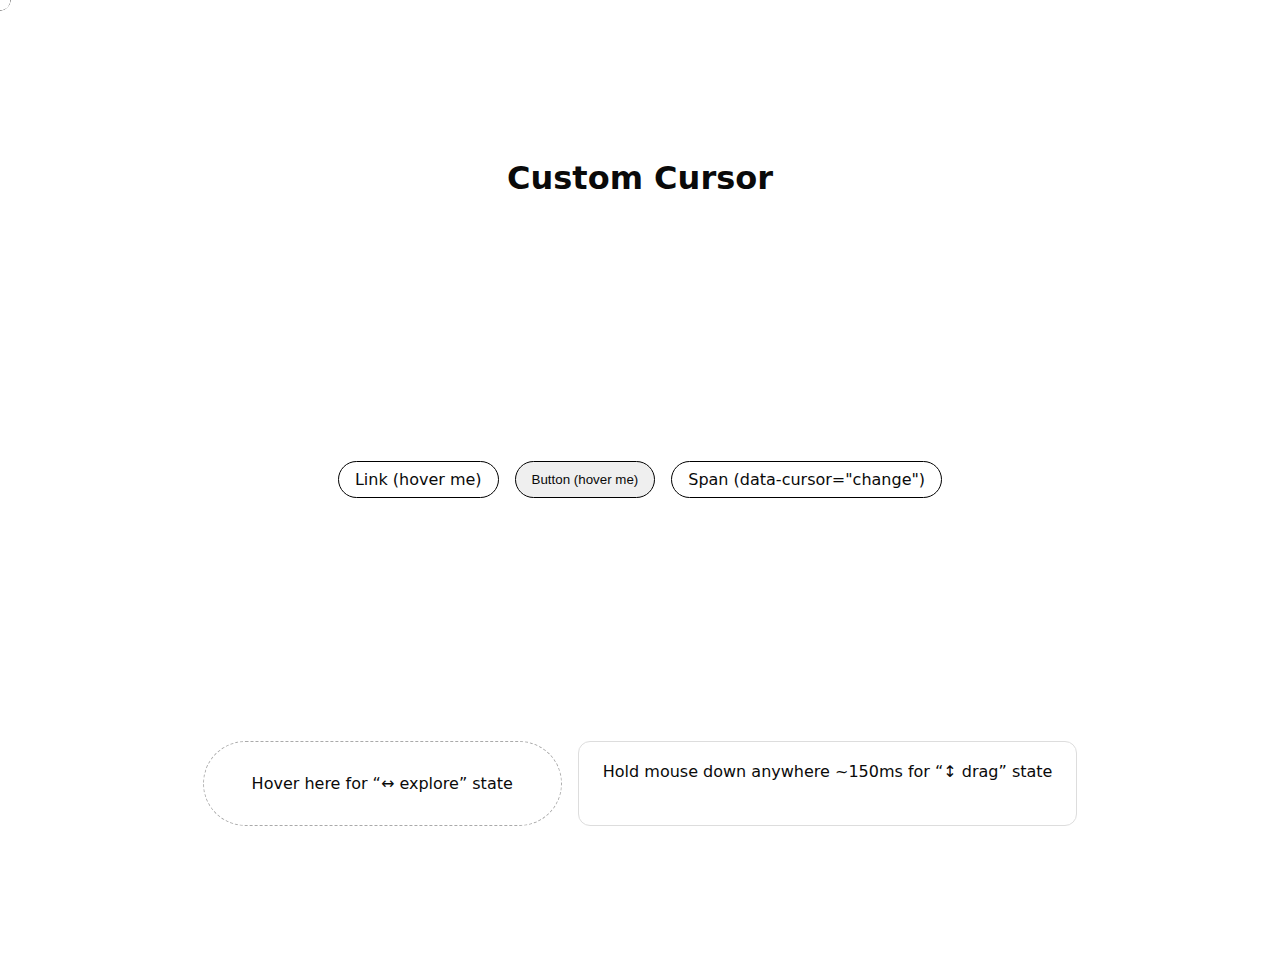
<file: cursor.html>
<!DOCTYPE html>
<html lang="en">
  <head>
    <meta charset="utf-8" />
    <meta name="viewport" content="width=device-width,initial-scale=1" />
    <title>Custom Cursor Demo</title>

    <!-- GSAP for smooth cursor tweening (required by the original logic) -->
    <script src="https://cdn.jsdelivr.net/npm/gsap@3.12.5/dist/gsap.min.js"></script>

    <style>
      /* ====== Root + Basics (trimmed to essentials) ====== */
      :root {
        --white: #ffffff;
        --black: #0a0a0a;
        --cursor-timing: all 0.4s cubic-bezier(0.52, 0.02, 0, 0.99);
      }
      html,
      body {
        margin: 0;
        padding: 0;
        background: var(--white);
        color: var(--black);
        font-family: system-ui, -apple-system, Segoe UI, Roboto, Inter, Arial,
          sans-serif;
        height: 100%;
      }
      a,
      button {
        cursor: pointer;
        color: inherit;
        text-decoration: none;
      }

      /* ====== Custom Cursor ====== */
      #cursor {
        position: fixed;
        z-index: 999999999;
        left: 0;
        top: 0;
        border-radius: 100%;
        pointer-events: none;
        will-change: transform;
        opacity: 0; /* fades in on load */
        transform: translate(-50%, -50%);
      }

      @media (hover: hover) and (pointer: fine) {
        .cursor__circle {
          width: 3.3vw;
          height: 3.3vw;
          border-radius: 50%;
          border: 0.12vw solid var(--black);
          background: transparent;
          transition: var(--cursor-timing);
          position: relative;
        }

        /* Hovering interactive items -> small dot */
        #cursor.change .cursor__circle {
          width: 0.2vw;
          height: 0.2vw;
          background: var(--black);
          border-color: transparent;
        }

        /* Explore state (e.g. on sliders) -> ↔ */
        #cursor.explore .cursor__circle {
          border: 0.12vw solid var(--black);
          width: 4vw;
          height: 4vw;
          transition: var(--cursor-timing);
        }
        #cursor.explore .cursor__circle::after {
          content: "↔";
          position: absolute;
          top: 50%;
          left: 50%;
          transform: translate(-50%, -50%);
          font-size: 1.5vw;
          line-height: 1;
          text-align: center;
        }

        /* Drag state (on hold) -> ↕ */
        #cursor.drag .cursor__circle {
          border: 0.12vw solid var(--black);
          width: 8vw;
          height: 8vw;
          transition: var(--cursor-timing);
        }
        #cursor.drag .cursor__circle::after {
          content: "↕";
          position: absolute;
          top: 50%;
          left: 50%;
          transform: translate(-50%, -50%);
          font-size: 1.5vw;
          line-height: 1;
          text-align: center;
        }

        /* Hide programmatically */
        #cursor.hiding .cursor__circle {
          opacity: 0;
        }
        #cursor.hiding .cursor__circle::after {
          opacity: 0;
        }
      }

      @media (max-width: 500px) {
        /* Match original behavior: no custom cursor on small screens */
        #cursor {
          display: none;
        }
      }

      /* ====== Demo page content ====== */
      .wrap {
        min-height: 100dvh;
        display: grid;
        place-items: center;
        gap: 2rem;
        padding: 2rem;
      }
      .row {
        display: flex;
        gap: 1rem;
        flex-wrap: wrap;
        justify-content: center;
      }
      .card {
        border: 1px solid #ddd;
        padding: 1.25rem 1.5rem;
        border-radius: 12px;
      }
      .slider-like {
        border: 1px dashed #aaa;
        padding: 2rem 3rem;
        border-radius: 999px;
      }
      .tag {
        border: 1px solid #000;
        padding: 0.5rem 1rem;
        border-radius: 999px;
      }
    </style>
  </head>
  <body>
    <!-- Custom Cursor -->
    <div id="cursor" aria-hidden="true">
      <div class="cursor__circle"></div>
    </div>

    <!-- Demo content -->
    <main class="wrap">
      <h1>Custom Cursor</h1>
      <div class="row">
        <a href="#" class="tag">Link (hover me)</a>
        <button class="tag">Button (hover me)</button>
        <span class="tag" data-cursor="change"
          >Span (data-cursor="change")</span
        >
      </div>
      <div class="row">
        <div class="slider-like" data-cursor="explore" tabindex="0">
          Hover here for “↔ explore” state
        </div>
        <div class="card">
          Hold mouse down anywhere ~150ms for “↕ drag” state
        </div>
      </div>
    </main>

    <script>
      // ====== initInteractiveCursor (adapted from your main.js) ======
      (function initInteractiveCursor() {
        if (window.innerWidth <= 500) return;

        const cursor = document.getElementById("cursor");
        if (!cursor) return;

        const mouse = { x: -100, y: -100 };
        let isMoving = false;
        let isDragging = false;
        let cursorLocked = false;
        let dragTimeout = null;
        let rafId = null;

        // Center transform is already in CSS; gsap just animates position.
        function trackMouse(e) {
          mouse.x = e.clientX;
          mouse.y = e.clientY;
          isMoving = true;
        }

        function addChange() {
          if (!cursorLocked) cursor.classList.add("change");
        }
        function removeChange() {
          if (!cursorLocked) cursor.classList.remove("change");
        }

        function animate() {
          if (isMoving) {
            gsap.to(cursor, {
              duration: 0.7,
              x: mouse.x,
              y: mouse.y,
              ease: "power3.out",
            });
            isMoving = false;
          }
          rafId = requestAnimationFrame(animate);
        }

        // Fade in cursor after page load (mirrors your onload fade)
        window.addEventListener("load", () => {
          gsap.fromTo(
            cursor,
            { scale: 0, opacity: 0 },
            {
              scale: 1,
              opacity: 1,
              duration: 1,
              ease: "power2.inOut",
              delay: 0.2,
            }
          );
        });

        // Pointer tracking
        window.addEventListener("mousemove", trackMouse, { passive: true });

        // “Interactive” elements that should shrink cursor on hover
        const interactiveSelectors = [
          "a",
          "button",
          "input",
          "select",
          "textarea",
          '[role="button"]',
          '[data-cursor="change"]',
        ];
        function wireInteractiveHover(root = document) {
          root
            .querySelectorAll(interactiveSelectors.join(","))
            .forEach((el) => {
              el.addEventListener("mouseenter", addChange);
              el.addEventListener("mouseleave", removeChange);
              el.addEventListener("click", () => {
                // Briefly lock to avoid flicker on click
                cursorLocked = true;
                cursor.classList.remove("change", "explore", "drag");
                setTimeout(() => {
                  cursorLocked = false;
                }, 300);
              });
            });
        }
        wireInteractiveHover();

        // “Explore” state for slider-like regions
        function addExplore() {
          if (!cursorLocked) cursor.classList.add("explore");
        }
        function removeExplore() {
          if (!cursorLocked) cursor.classList.remove("explore");
        }
        document.querySelectorAll('[data-cursor="explore"]').forEach((el) => {
          el.addEventListener("mouseenter", addExplore);
          el.addEventListener("mouseleave", removeExplore);
        });

        // Detect hold-to-drag
        function onDown() {
          dragTimeout = setTimeout(() => {
            isDragging = true;
            cursor.classList.add("drag");
          }, 150);
        }
        function onMove() {
          if (isDragging) cursor.classList.add("drag");
        }
        function onUp() {
          if (isDragging) {
            isDragging = false;
            cursor.classList.remove("drag");
          }
          clearTimeout(dragTimeout);
        }
        document.addEventListener("mousedown", onDown);
        document.addEventListener("mousemove", onMove);
        document.addEventListener("mouseup", onUp);

        // Start loop
        animate();

        // Optional cleanup (if you do SPA transitions)
        window.cleanupCursor = function () {
          if (rafId) cancelAnimationFrame(rafId);
          window.removeEventListener("mousemove", trackMouse);
          document.removeEventListener("mousedown", onDown);
          document.removeEventListener("mousemove", onMove);
          document.removeEventListener("mouseup", onUp);
        };
      })();
    </script>
  </body>
</html>
</file>
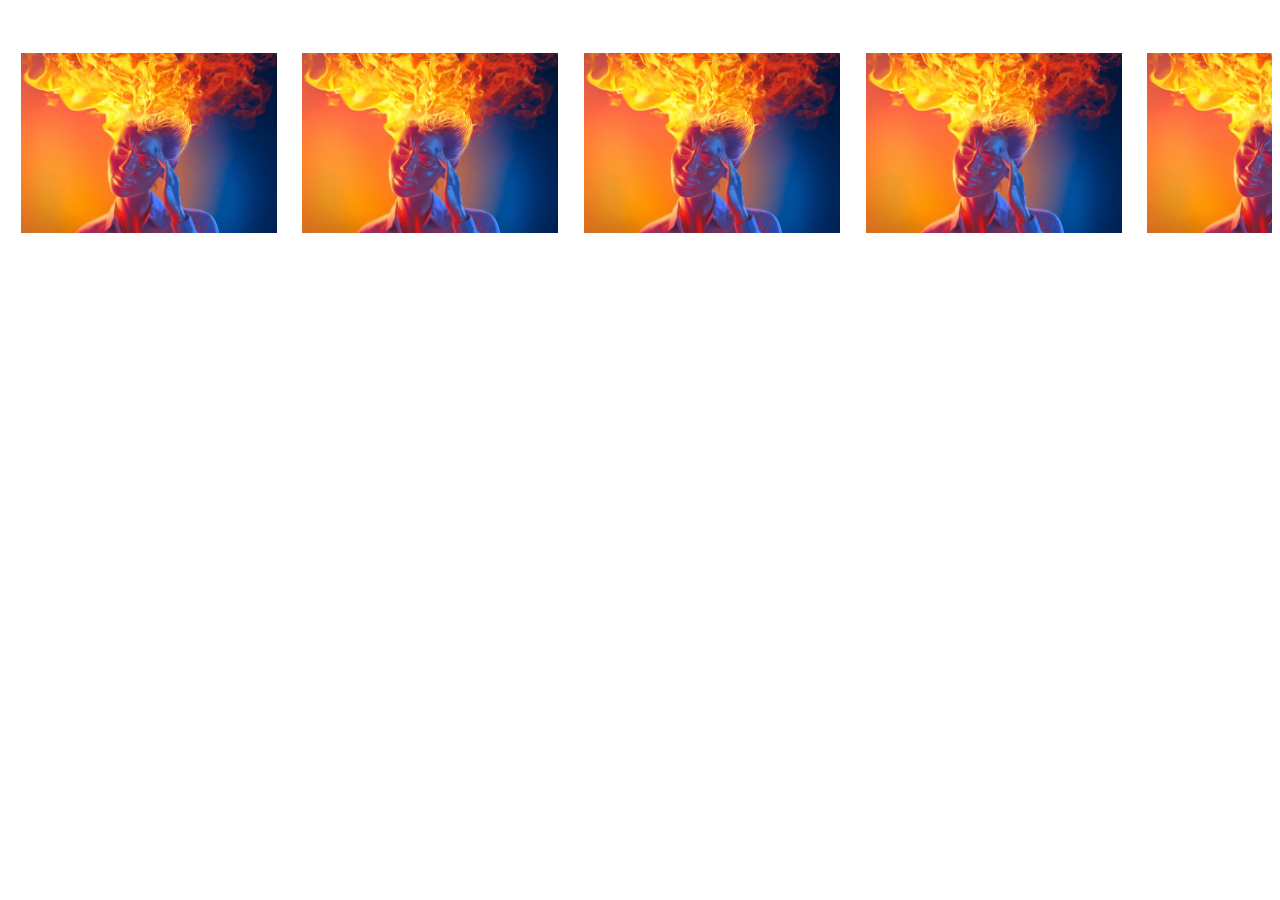
<file: demo.html>
<!DOCTYPE html>
<html lang="en">
  <head>
    <meta charset="UTF-8" />
    <title>GSAP Horizontal Scroll</title>
    <style>
      section.hero {
        height: 30vh;
        display: flex;
        align-items: center;
        overflow: hidden;
        position: relative;
      }

      .works-container {
        display: flex;
        will-change: transform;
      }

      .work-slide {
        position: relative;
        flex: 0 0 20vw; /* each slide width */
        height: 20vh;
        margin: 0 1vw;
        background-size: cover;
        background-position: center;
        border-radius: 0px;
        overflow: hidden;
        cursor: pointer;
        transition: transform 0.4s ease;
      }

      .work-slide:hover {
        transform: scale(1.05);
      }

      .work-slide::after {
        content: attr(data-title);
        position: absolute;
        bottom: 20px;
        left: 20px;
        font-size: 2rem;
        color: #fff;
        opacity: 0;
        transition: opacity 0.3s ease;
      }

      .work-slide:hover::after {
        opacity: 1;
      }
    </style>
  </head>
  <body>
    <section class="hero">
      <div class="works-container">
        <div
          class="work-slide"
          style="background-image: url('assets/img/1\ \(1\).webp')"
          data-title="Branding"
        ></div>
        <div
          class="work-slide"
          style="background-image: url('assets/img/1\ \(1\).webp')"
          data-title="Digital Marketing"
        ></div>
        <div
          class="work-slide"
          style="background-image: url('assets/img/1\ \(1\).webp')"
          data-title="Web Development"
        ></div>
        <div
          class="work-slide"
          style="background-image: url('assets/img/1\ \(1\).webp')"
          data-title="Creative Design"
        ></div>
        <div
          class="work-slide"
          style="background-image: url('assets/img/1\ \(1\).webp')"
          data-title="UI/UX"
        ></div>
        <div
          class="work-slide"
          style="background-image: url('assets/img/1\ \(1\).webp')"
          data-title="UI/UX"
        ></div>
        <div
          class="work-slide"
          style="background-image: url('assets/img/1\ \(1\).webp')"
          data-title="UI/UX"
        ></div>
        <div
          class="work-slide"
          style="background-image: url('assets/img/1\ \(1\).webp')"
          data-title="UI/UX"
        ></div>
        <div
          class="work-slide"
          style="background-image: url('assets/img/1\ \(1\).webp')"
          data-title="UI/UX"
        ></div>
        <div
          class="work-slide"
          style="background-image: url('assets/img/1\ \(1\).webp')"
          data-title="UI/UX"
        ></div>
        <div
          class="work-slide"
          style="background-image: url('assets/img/1\ \(1\).webp')"
          data-title="UI/UX"
        ></div>
        <div
          class="work-slide"
          style="background-image: url('assets/img/1\ \(1\).webp')"
          data-title="UI/UX"
        ></div>
        <div
          class="work-slide"
          style="background-image: url('assets/img/1\ \(1\).webp')"
          data-title="UI/UX"
        ></div>
        <div
          class="work-slide"
          style="background-image: url('assets/img/1\ \(1\).webp')"
          data-title="UI/UX"
        ></div>
        <div
          class="work-slide"
          style="background-image: url('assets/img/1\ \(1\).webp')"
          data-title="UI/UX"
        ></div>
      </div>
    </section>

    <!-- GSAP -->
    <script src="https://cdnjs.cloudflare.com/ajax/libs/gsap/3.12.5/gsap.min.js"></script>

    <script>
      const container = document.querySelector(".works-container");
      let xPos = 0;

      window.addEventListener("wheel", (e) => {
        // scroll left/right with wheel
        xPos += e.deltaY * -0.5; // sensitivity
        gsap.to(container, {
          x: xPos,
          duration: 1.2,
          ease: "power3.out",
        });
      });
    </script>
  </body>
</html>
</file>
